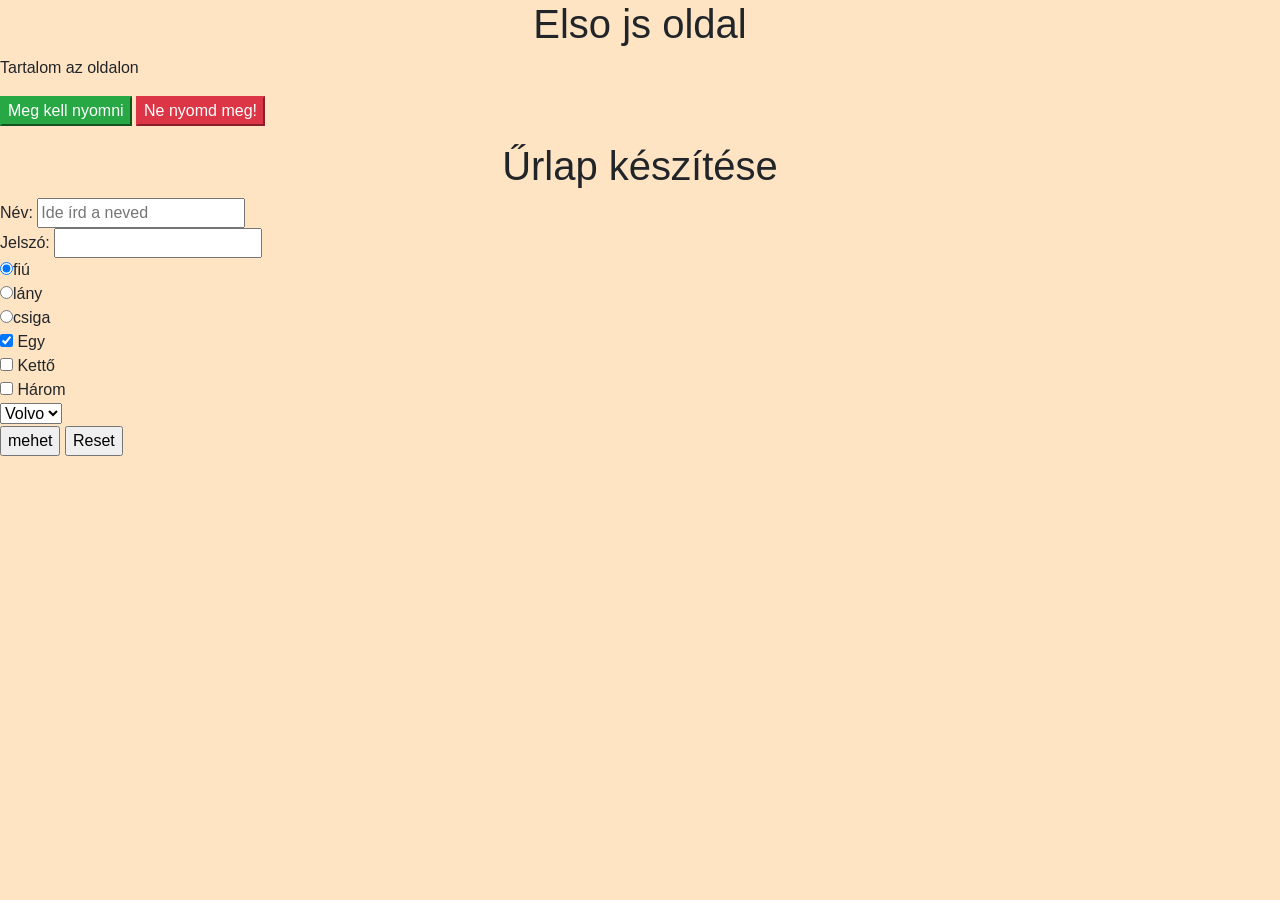
<file: javascript/index.html>
<!DOCTYPE html>
<html lang="hu">
<head>
    <meta charset="UTF-8">
    <meta http-equiv="X-UA-Compatible" content="IE=edge">
    <meta name="viewport" content="width=device-width, initial-scale=1.0">
    <link rel="stylesheet" href="https://cdn.jsdelivr.net/npm/bootstrap@4.3.1/dist/css/bootstrap.min.css" integrity="sha384-ggOyR0iXCbMQv3Xipma34MD+dH/1fQ784/j6cY/iJTQUOhcWr7x9JvoRxT2MZw1T" crossorigin="anonymous">
    <link rel="stylesheet" href="style.css">
    <title>Document</title>
</head>
<body>
    <h1>Elso js oldal</h1>
    <p>
        Tartalom az oldalon
    </p>
    <button class="btn-success"
    onclick='document.getElementById("kiiras").innerHTML = "Hello JavaScript!"'>
    Meg kell nyomni</button>
    <button class="btn-danger" onclick="myFunction()">Ne nyomd meg!</button>
    <p id="kiiras"></p>
    <h1>Űrlap készítése</h1>
    <form action="">
        Név:
        <input type="text" placeholder="Ide írd a neved" name="nev" required >
        <br>
        Jelszó: <input type="password" name="jelsz" required> 
        <br>
        <input type="radio" id="" name="gender" value="fiu" checked>fiú
        <br>
        <input type="radio" id="" name="gender" value="lany">lány
        <br>
        <input type="radio" id="" name="gender" value="csiga">csiga
        <br>
        <input type="checkbox" name="cb" value="1" checked> Egy
        <br>
        <input type="checkbox" name="cb" value="2"> Kettő
        <br>
        <input type="checkbox" name="cb" value="3"> Három
        <br>
        <select id="cars" name="cars">
            <option value="volvo">Volvo</option>
            <option value="saab">Saab</option>
            <option value="fiat">Fiat</option>
            <option value="audi">Audi</option>
        </select>
        <br>

        <input type="button" value="mehet" onclick="beolvas()"> <input type="reset">
    </form>
    <p id="eredmeny"></p>    
    
    <script>
        function myFunction() {
          alert("Tilos volt megnyomni a gombot!");
        }
        function beolvas() {
            var x = document.getElementsByName("nev")[0].value;
            var y = document.getElementsByName("jelsz")[0].value;


            document.getElementById("eredmeny").innerHTML = "Név: " + x + "<br>";
            document.getElementById("eredmeny").innerHTML += "Jelszó: " + y + "<br>";
        }

    </script>
</body>
</html>
</file>
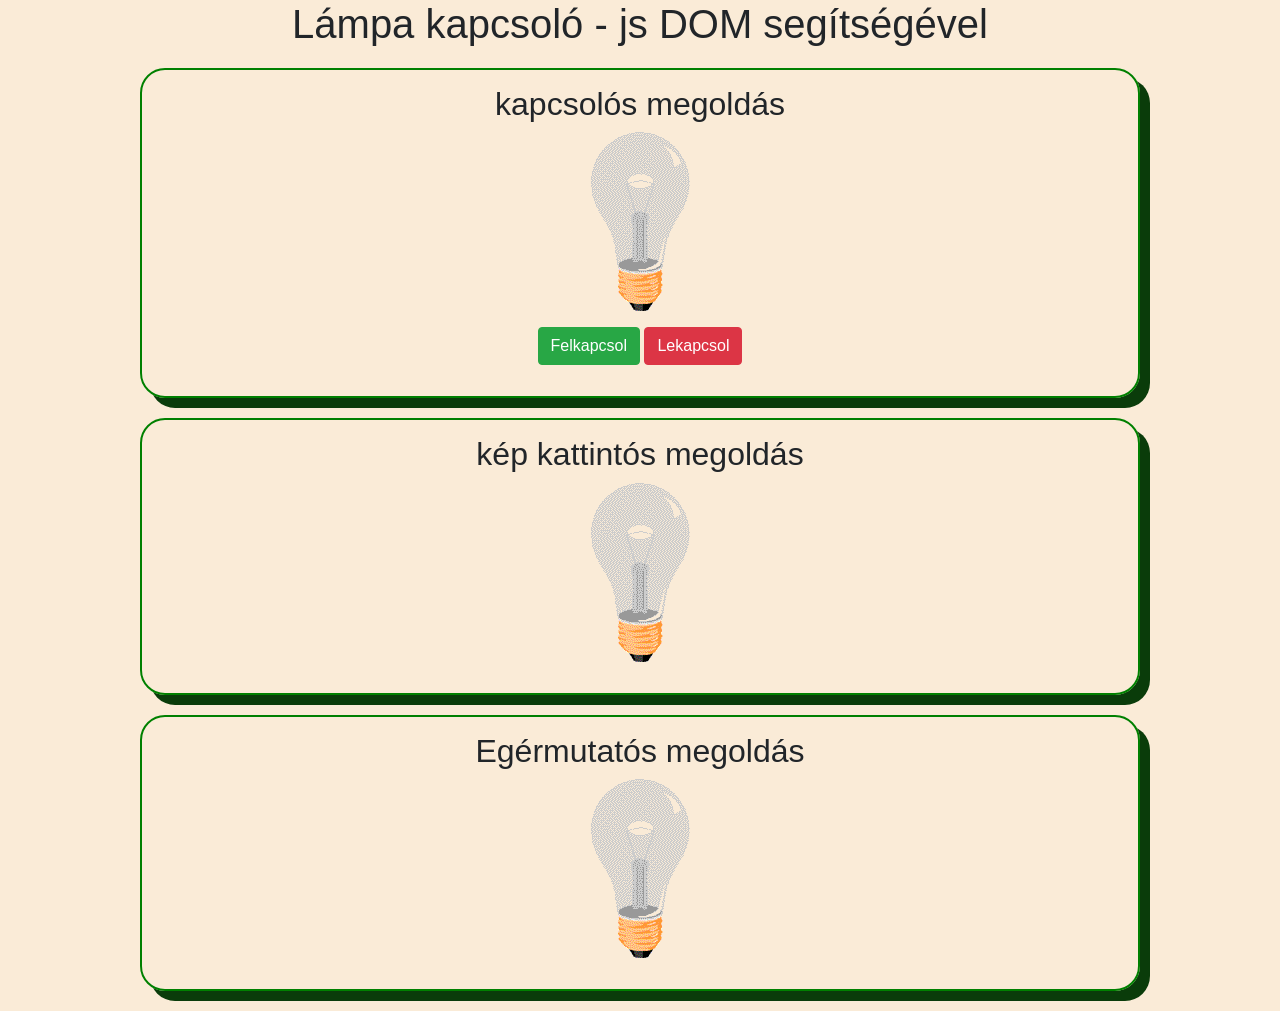
<file: javascript/lampa.html>
<!DOCTYPE html>
<html lang="en">
<head>
    <meta charset="UTF-8">
    <meta http-equiv="X-UA-Compatible" content="IE=edge">
    <meta name="viewport" content="width=device-width, initial-scale=1.0">
    <link rel="stylesheet" href="https://cdn.jsdelivr.net/npm/bootstrap@4.3.1/dist/css/bootstrap.min.css" integrity="sha384-ggOyR0iXCbMQv3Xipma34MD+dH/1fQ784/j6cY/iJTQUOhcWr7x9JvoRxT2MZw1T" crossorigin="anonymous">
    <link rel="stylesheet" href="lampa.css">
    <title>Document</title>
</head>
<body>
    <h1>Lámpa kapcsoló - js DOM segítségével</h1>
    <div class="main">
        <h2>kapcsolós megoldás</h2>
        <center>
            <p>
                <img id="lampa" src="pic_bulboff.gif">
            </p>
            <p>
                <button id="fel" type="button" class="btn btn-success" onclick="bekapcsol()">Felkapcsol</button>
                <button id="le" type="button" class="btn btn-danger" onclick="kikapcsol()" >Lekapcsol</button>
                </p>
        </center>
        
    </div>

    <div class="main">
        <h2>kép kattintós megoldás</h2>
        <center>
            <p>
                <img id="lampa2" src="pic_bulboff.gif" onclick="kapcsolo()">
            </p>            
        </center>        
    </div>

    <div class="main">
        <h2>Egérmutatós megoldás</h2>
        <center>
            <p>
                <img id="lampa3" src="pic_bulboff.gif" onclick="eger()">
            </p>            
        </center>        
    </div>
    


    <script src="lampa.js"></script>
</body>
</html>
</file>
<file: javascript/style.css>
body{
    background-color: bisque;
}
h1{
    text-align: center;
}
</file>
<file: javascript/lampa.css>
body{
    background-color: antiquewhite;
}
.main{
    width: 1000px;
    border: 2px solid green;
    border-radius: 25px;
    margin: 20px auto;
    padding: 15px;
    box-shadow: 10px 10px rgb(10, 60, 10);

}
h1,h2{
    text-align: center;
}
</file>
